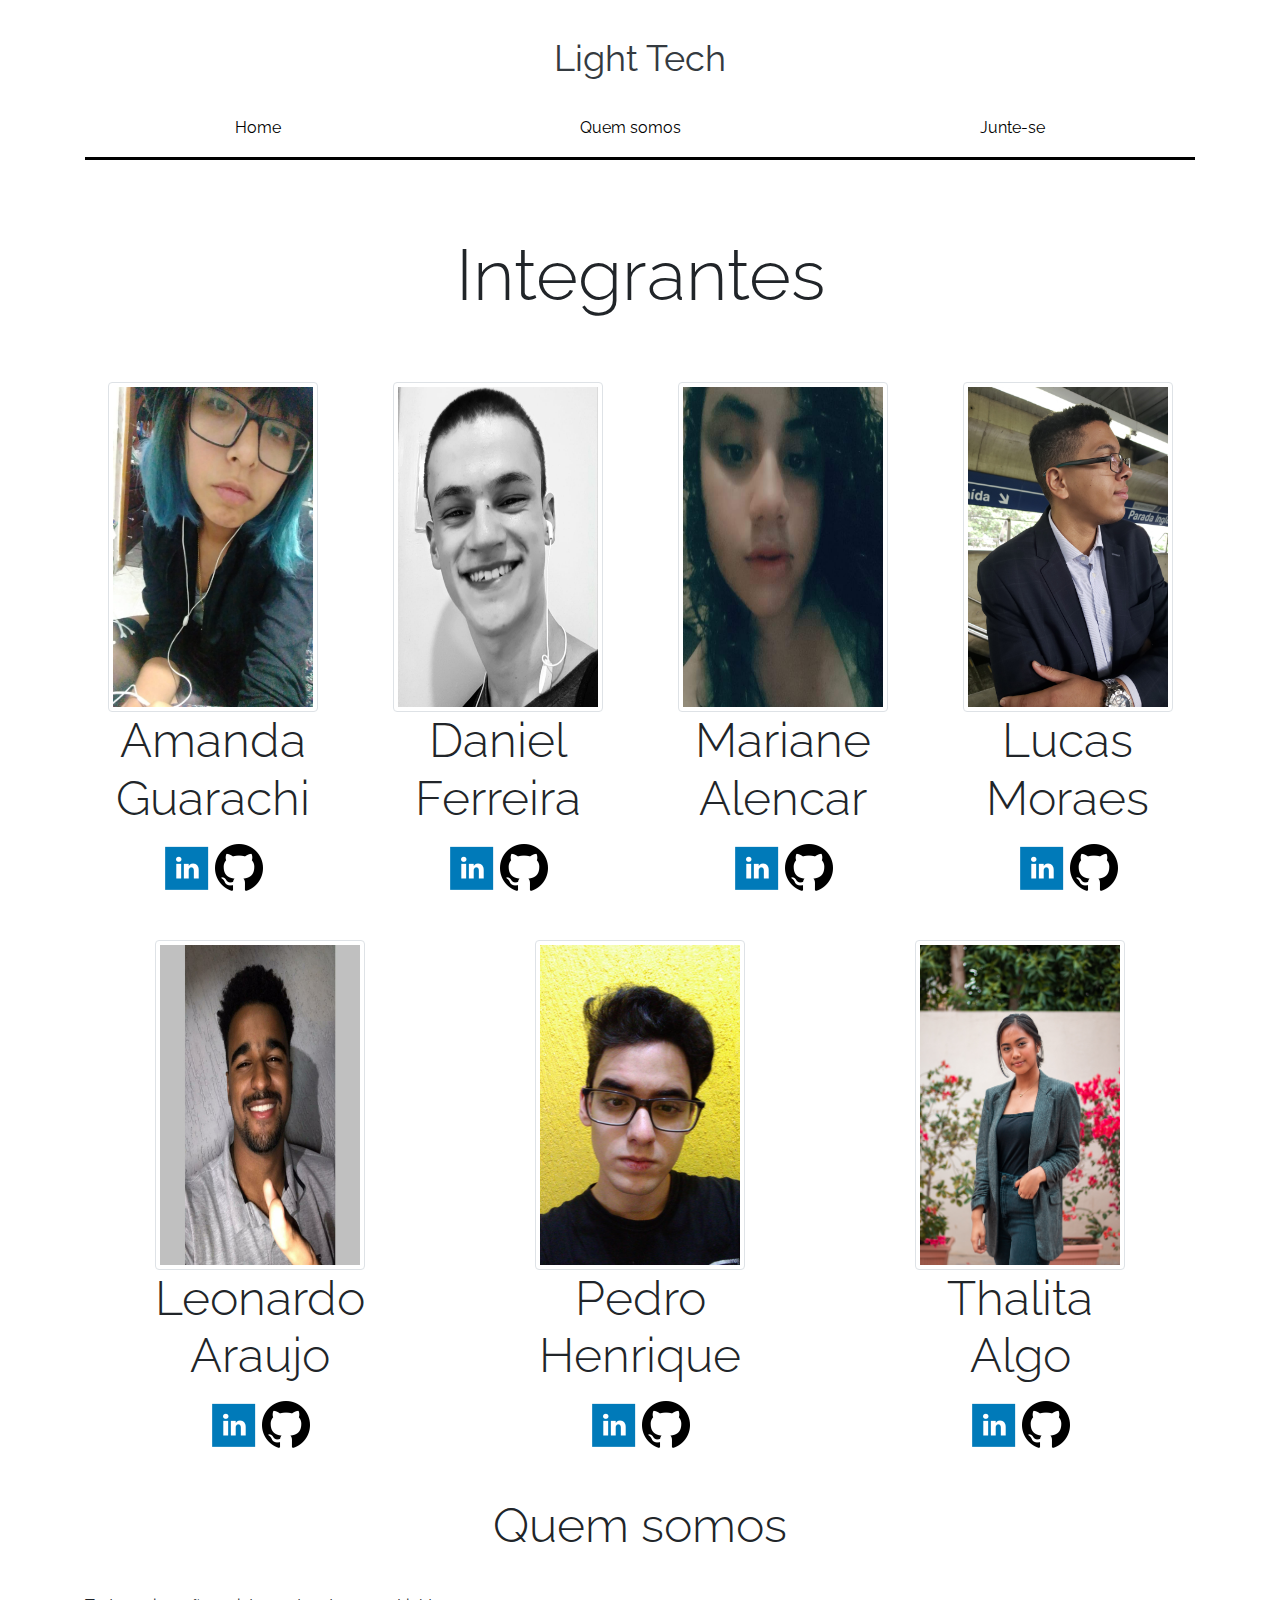
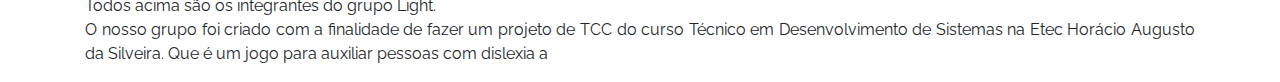
<file: Projeto/quemSomos.html>
<!DOCTYPE html>
<html lang="pt-br">

<head>
    <meta charset="utf-8">
    <meta name="viewport" content="width=device-width, initial-scale=1, shrink-to-fit=no">
    <meta name="description" content="">
    <meta name="author" content="Mark Otto, Jacob Thornton, and Bootstrap contributors">
    <meta name="generator" content="Jekyll v3.8.6">
    <title>Light Tech - Quem somos</title>
    <link href="https://fonts.googleapis.com/css2?family=Raleway&display=swap" rel="stylesheet">
    <!-- Custom styles for this template -->
    <link href="css/style.css" rel="stylesheet">
</head>

<body>
    <!-- NAV BAR E BODY DO SITE  -->
    <br>
    <div class="container">
        <header class="blog-header py-3">
            <div class="text-center">
                <a class="blog-header-logo text-dark" href="#">Light Tech</a>
            </div>
        </header>
        <br>
        <div class="nav-scroller py-1 mb-5">
            <nav class="nav d-flex justify-content-around">
                <a class="p-2" href="index.html">Home</a>
                <a class="p-2" href="quemSomos.html">Quem somos</a>
                <a class="p-2" href="junte-se.html">Junte-se</a>
            </nav>
        </div>
        <br>
        <div class="row">
            <!-- Linha do título "Integrantes" -->
            <div class="col">
                <!-- Coluna do título "Integrantes" -->
                <p class="display-3 text-center">Integrantes</p>
            </div>
        </div>
        <br>
        <br>
        <div class="row text-center">
            <!-- Linha criada para inserção das informações dos integrante -->
            <div class="col">
                <!-- Coluna com as informações do integrante 1 -->
                <img src="img/_Amanda.jpeg" alt="ft_Amanda" class="img-thumbnail  h-img">
                <p class="display-4">Amanda Guarachi</p>
                <a href="https://www.linkedin.com/in/amanda-guarachi-118921189/"><img src="img/linkedinIcon.png" class="img-fluid" style="width: 48px; height: 48px;"></a>
                <a href="https://github.com/AmandaLucia"><img src="img/githubIcon.png" class="img-fluid" style="width: 48px; height: 48px;"></img>
                </a>
            </div>
            <div class="col">
                <!-- Coluna com as informações do integrante 2 -->
                <img src="img/_Daniel.jpeg" alt="ft_Daniel" class="img-thumbnail  h-img">
                <p class="display-4"> Daniel Ferreira </p>
                <a href="https://www.linkedin.com/in/daniel-ferreira-dos-santos-3b37611a3/"><img src="img/linkedinIcon.png" class="img-fluid" style="width: 48px; height: 48px;"></img>
                </a>
                <a href="https://github.com/Dan0805"><img src="img/githubIcon.png" class="img-fluid" style="width: 48px; height: 48px;"></img>
                </a>
            </div>
            <div class="col">
                <!-- Coluna com as informações do integrante 3 -->
                <img src="img/_Mariane.jpeg" alt="ft_Mariane" class="img-thumbnail  h-img">
                <p class="display-4"> Mariane Alencar </p>
                <a href="https://www.linkedin.com/in/mariane-alves-de-alencar-374583180/"><img src="img/linkedinIcon.png" class="img-fluid" style="width: 48px; height: 48px;"></img>
                </a>
                <a href="https://github.com/MarAllencar"><img src="img/githubIcon.png" class="img-fluid" style="width: 48px; height: 48px;"></img>
                </a>
            </div>
            <div class="col">
                <!-- Coluna com as informações do integrante 4 -->
                <img src="img/_Lucas.jpg" alt="ft_Lucas" class="img-thumbnail  h-img">
                <p class="display-4"> Lucas Moraes </p>
                <a href="https://www.linkedin.com/in/lucas-moraes-da-silva-a8205b172/"><img src="img/linkedinIcon.png" class="img-fluid" style="width: 48px; height: 48px;"></img>
                </a>
                <a href="https://github.com/lucasmoraessilva"><img src="img/githubIcon.png" class="img-fluid" style="width: 48px; height: 48px;"></img>
                </a>
            </div>
        </div>
        <br>
        <br>
        <div class="row text-center">
            <!-- Linha adicionada para colocar as informações dos integrantes -->
            <div class="col">
                <!-- Coluna com as informações do integrante 5 -->
                <img src="img/_Leo.jpeg" alt="ft_Leonardo" class="img-thumbnail  h-img">
                <p class="display-4">Leonardo <br> Araujo</p>
                <a href="#"><img src="img/linkedinIcon.png" class="img-fluid" style="width: 48px; height: 48px;"></a>
                <a href="https://github.com/LeonardoAraujo7"><img src="img/githubIcon.png" class="img-fluid" style="width: 48px; height: 48px;"></img>
                </a>
            </div>
            <div class="col">
                <!-- Coluna com as informações do integrante 6 -->
                <img src="img/_Pedro.jpeg" alt="" class="img-thumbnail  h-img">
                <p class="display-4"> Pedro <br> Henrique </p>
                <a href="https://www.linkedin.com/in/pedro-henrique-9875b9198/"><img src="img/linkedinIcon.png" class="img-fluid" style="width: 48px; height: 48px;"></img>
                </a>
                <a href="https://github.com/PedroHenriqueSLM"><img src="img/githubIcon.png" class="img-fluid" style="width: 48px; height: 48px;"></img>
                </a>
            </div>
            <div class="col">
                <!-- Coluna com as informações do integrante 7 -->
                <img src="img/mulher.jpg" alt="" class="img-thumbnail  h-img">
                <p class="display-4"> Thalita <br> Algo </p>
                <a href="https://www.linkedin.com/in/pedro-henrique-9875b9198/"><img src="img/linkedinIcon.png" class="img-fluid" style="width: 48px; height: 48px;"></img>
                </a>
                <a href="https://github.com/PedroHenriqueSLM"><img src="img/githubIcon.png" class="img-fluid" style="width: 48px; height: 48px;"></img>
                </a>
            </div>
        </div>
        <br>
        <div class="row text-center">
            <div class="col">
                <p class="display-4 mt-4"> Quem somos </p>
                <br>
                <p class="text-justify">
                    <!-- Texto falando sobre a equipe -->
                    Todos acima são os integrantes do grupo Light. <br> O nosso grupo foi criado com a finalidade de fazer um projeto de TCC do curso Técnico em Desenvolvimento de Sistemas na Etec Horácio Augusto da Silveira. Que é um jogo para auxiliar
                    pessoas com dislexia a
                </p>
            </div>
        </div>
    </div>
</body>

</html>
</file>
